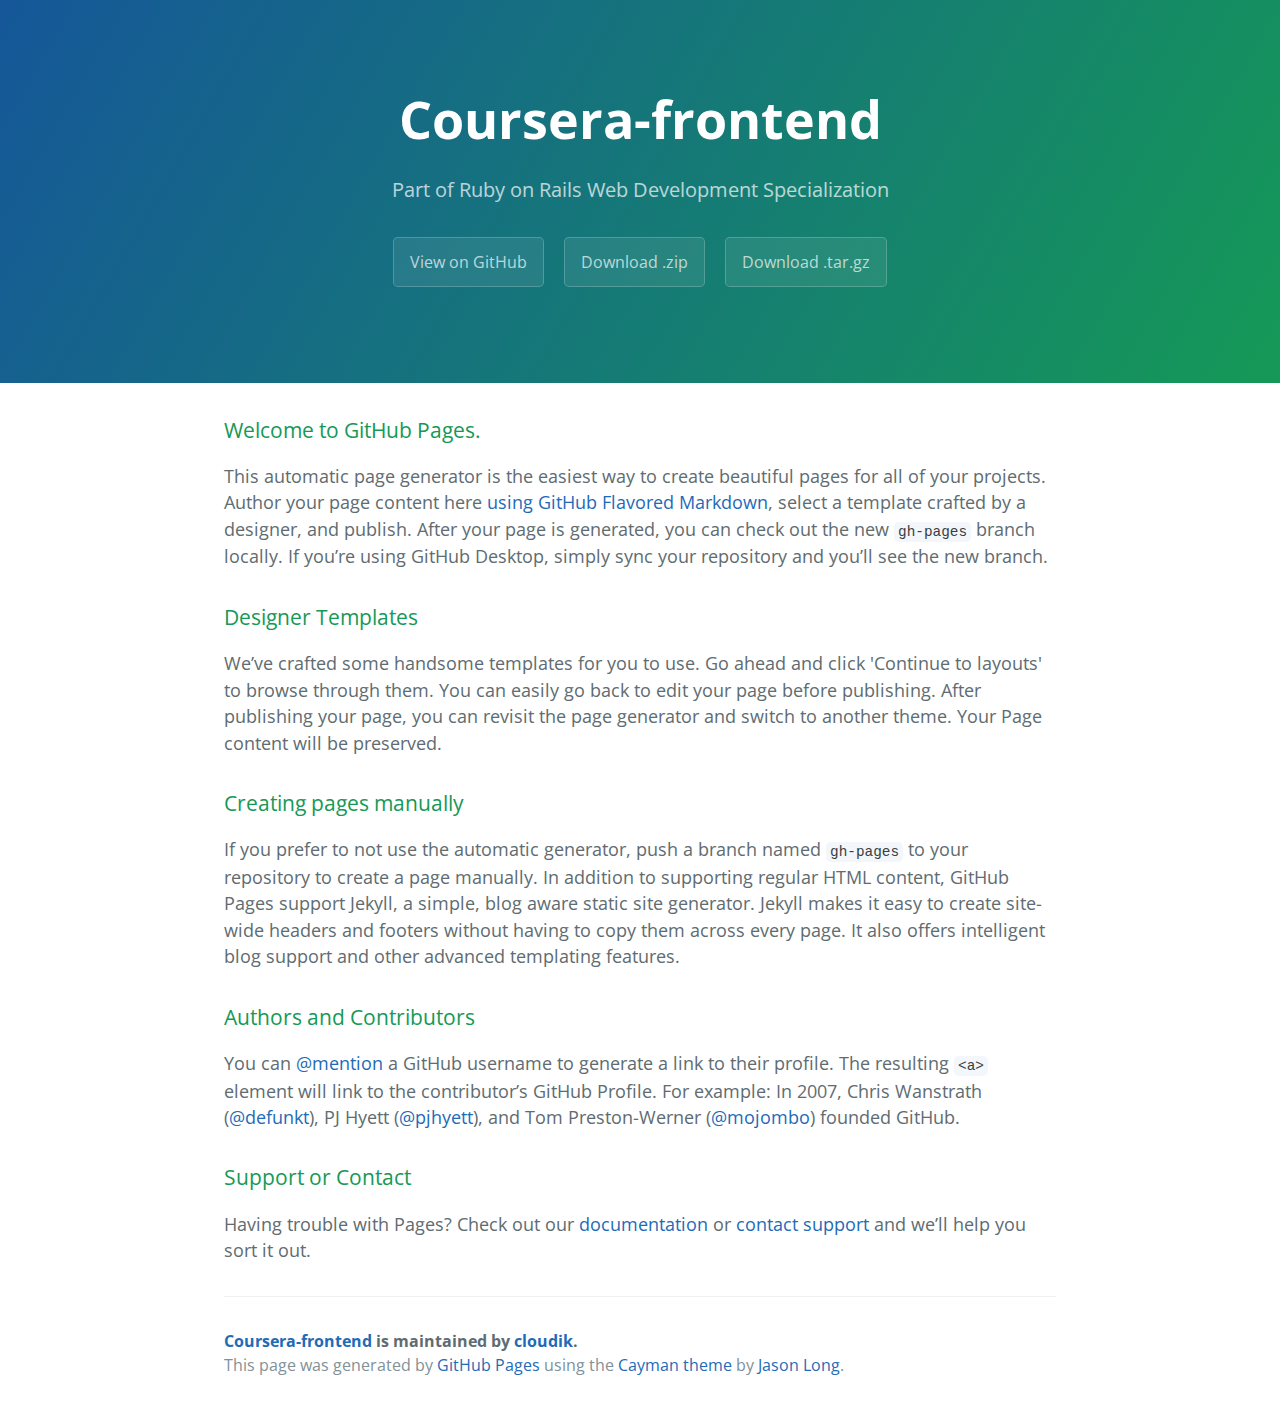
<file: index.html>
<!DOCTYPE html>
<html lang="en-us">
  <head>
    <meta charset="UTF-8">
    <title>Coursera-frontend by cloudik</title>
    <meta name="viewport" content="width=device-width, initial-scale=1">
    <link rel="stylesheet" type="text/css" href="stylesheets/normalize.css" media="screen">
    <link href='https://fonts.googleapis.com/css?family=Open+Sans:400,700' rel='stylesheet' type='text/css'>
    <link rel="stylesheet" type="text/css" href="stylesheets/stylesheet.css" media="screen">
    <link rel="stylesheet" type="text/css" href="stylesheets/github-light.css" media="screen">
  </head>
  <body>
    <section class="page-header">
      <h1 class="project-name">Coursera-frontend</h1>
      <h2 class="project-tagline">Part of Ruby on Rails Web Development Specialization</h2>
      <a href="https://github.com/cloudik/coursera-frontend" class="btn">View on GitHub</a>
      <a href="https://github.com/cloudik/coursera-frontend/zipball/master" class="btn">Download .zip</a>
      <a href="https://github.com/cloudik/coursera-frontend/tarball/master" class="btn">Download .tar.gz</a>
    </section>

    <section class="main-content">
      <h3>
<a id="welcome-to-github-pages" class="anchor" href="#welcome-to-github-pages" aria-hidden="true"><span aria-hidden="true" class="octicon octicon-link"></span></a>Welcome to GitHub Pages.</h3>

<p>This automatic page generator is the easiest way to create beautiful pages for all of your projects. Author your page content here <a href="https://guides.github.com/features/mastering-markdown/">using GitHub Flavored Markdown</a>, select a template crafted by a designer, and publish. After your page is generated, you can check out the new <code>gh-pages</code> branch locally. If you’re using GitHub Desktop, simply sync your repository and you’ll see the new branch.</p>

<h3>
<a id="designer-templates" class="anchor" href="#designer-templates" aria-hidden="true"><span aria-hidden="true" class="octicon octicon-link"></span></a>Designer Templates</h3>

<p>We’ve crafted some handsome templates for you to use. Go ahead and click 'Continue to layouts' to browse through them. You can easily go back to edit your page before publishing. After publishing your page, you can revisit the page generator and switch to another theme. Your Page content will be preserved.</p>

<h3>
<a id="creating-pages-manually" class="anchor" href="#creating-pages-manually" aria-hidden="true"><span aria-hidden="true" class="octicon octicon-link"></span></a>Creating pages manually</h3>

<p>If you prefer to not use the automatic generator, push a branch named <code>gh-pages</code> to your repository to create a page manually. In addition to supporting regular HTML content, GitHub Pages support Jekyll, a simple, blog aware static site generator. Jekyll makes it easy to create site-wide headers and footers without having to copy them across every page. It also offers intelligent blog support and other advanced templating features.</p>

<h3>
<a id="authors-and-contributors" class="anchor" href="#authors-and-contributors" aria-hidden="true"><span aria-hidden="true" class="octicon octicon-link"></span></a>Authors and Contributors</h3>

<p>You can <a href="https://help.github.com/articles/basic-writing-and-formatting-syntax/#mentioning-users-and-teams" class="user-mention">@mention</a> a GitHub username to generate a link to their profile. The resulting <code>&lt;a&gt;</code> element will link to the contributor’s GitHub Profile. For example: In 2007, Chris Wanstrath (<a href="https://github.com/defunkt" class="user-mention">@defunkt</a>), PJ Hyett (<a href="https://github.com/pjhyett" class="user-mention">@pjhyett</a>), and Tom Preston-Werner (<a href="https://github.com/mojombo" class="user-mention">@mojombo</a>) founded GitHub.</p>

<h3>
<a id="support-or-contact" class="anchor" href="#support-or-contact" aria-hidden="true"><span aria-hidden="true" class="octicon octicon-link"></span></a>Support or Contact</h3>

<p>Having trouble with Pages? Check out our <a href="https://help.github.com/pages">documentation</a> or <a href="https://github.com/contact">contact support</a> and we’ll help you sort it out.</p>

      <footer class="site-footer">
        <span class="site-footer-owner"><a href="https://github.com/cloudik/coursera-frontend">Coursera-frontend</a> is maintained by <a href="https://github.com/cloudik">cloudik</a>.</span>

        <span class="site-footer-credits">This page was generated by <a href="https://pages.github.com">GitHub Pages</a> using the <a href="https://github.com/jasonlong/cayman-theme">Cayman theme</a> by <a href="https://twitter.com/jasonlong">Jason Long</a>.</span>
      </footer>

    </section>

  
  </body>
</html>
</file>
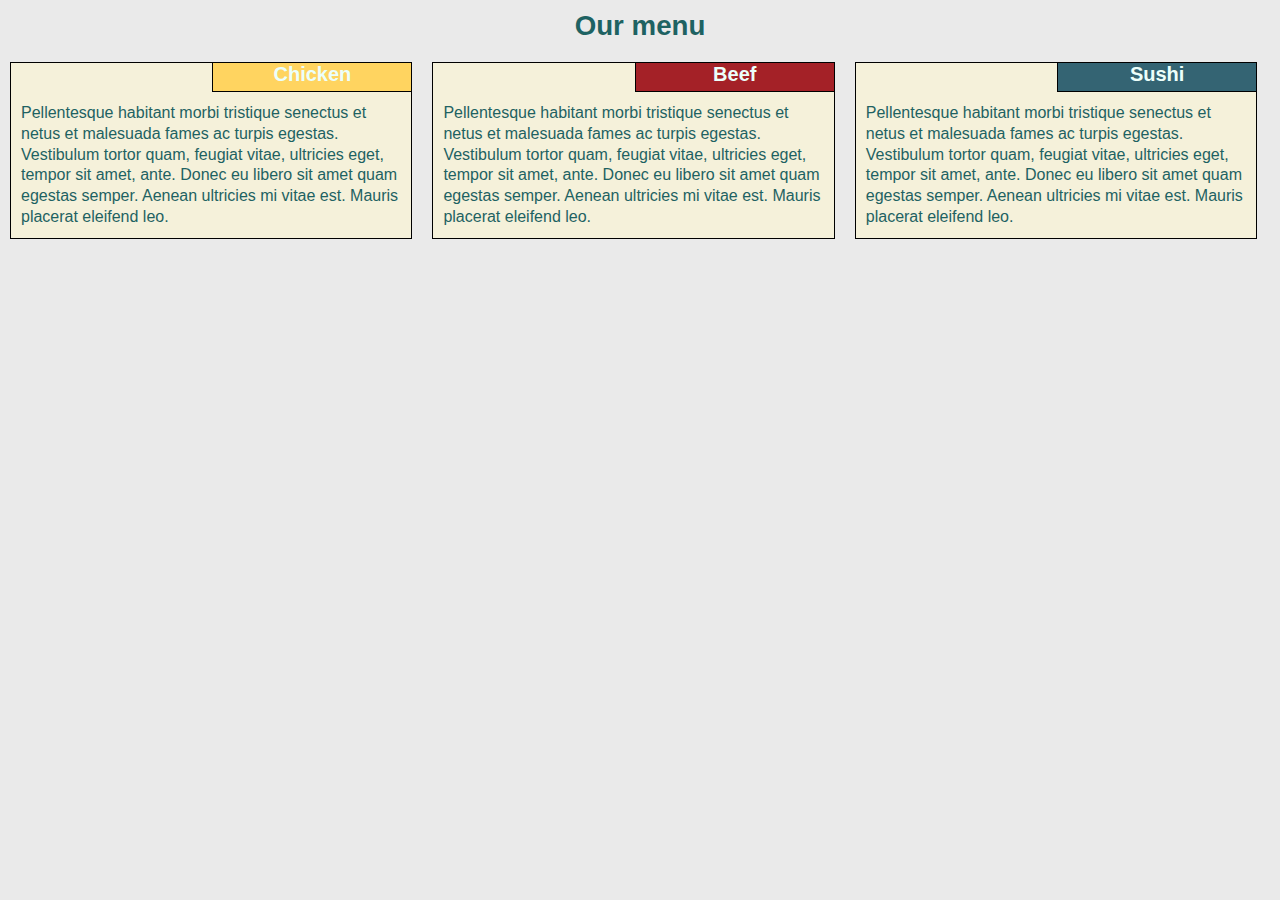
<file: mod2_solution/index.html>
<!DOCTYPE html>
<html>
<head>
	<title>Coursera menu</title>
	<link rel="stylesheet" href="css/style.css">
	<meta name="viewport" content="width=device-width, initial-scale=1">
</head>
<body>

<div class="container">
	<h1>Our menu</h1>
	<section>
		<div class="menu-item">
			<h2 id="chicken">Chicken</h2>
			<p>Pellentesque habitant morbi tristique senectus et netus et malesuada fames ac turpis egestas. Vestibulum tortor quam, feugiat vitae, ultricies eget, tempor sit amet, ante. Donec eu libero sit amet quam egestas semper. Aenean ultricies mi vitae est. Mauris placerat eleifend leo.</p>
		</div>
	</section>
	<section>
		<div class="menu-item">
			<h2 id="beef">Beef</h2>
			<p>Pellentesque habitant morbi tristique senectus et netus et malesuada fames ac turpis egestas. Vestibulum tortor quam, feugiat vitae, ultricies eget, tempor sit amet, ante. Donec eu libero sit amet quam egestas semper. Aenean ultricies mi vitae est. Mauris placerat eleifend leo.</p>
		</div>
	</section>
	<section>
		<div class="menu-item">
			<h2 id="sushi">Sushi</h2>
			<p>Pellentesque habitant morbi tristique senectus et netus et malesuada fames ac turpis egestas. Vestibulum tortor quam, feugiat vitae, ultricies eget, tempor sit amet, ante. Donec eu libero sit amet quam egestas semper. Aenean ultricies mi vitae est. Mauris placerat eleifend leo.</p>
		</div>
	</section>
</div>

</body>
</html>
</file>
<file: stylesheets/stylesheet.css>
* {
  box-sizing: border-box; }

body {
  padding: 0;
  margin: 0;
  font-family: "Open Sans", "Helvetica Neue", Helvetica, Arial, sans-serif;
  font-size: 16px;
  line-height: 1.5;
  color: #606c71; }

a {
  color: #1e6bb8;
  text-decoration: none; }
  a:hover {
    text-decoration: underline; }

.btn {
  display: inline-block;
  margin-bottom: 1rem;
  color: rgba(255, 255, 255, 0.7);
  background-color: rgba(255, 255, 255, 0.08);
  border-color: rgba(255, 255, 255, 0.2);
  border-style: solid;
  border-width: 1px;
  border-radius: 0.3rem;
  transition: color 0.2s, background-color 0.2s, border-color 0.2s; }
  .btn + .btn {
    margin-left: 1rem; }

.btn:hover {
  color: rgba(255, 255, 255, 0.8);
  text-decoration: none;
  background-color: rgba(255, 255, 255, 0.2);
  border-color: rgba(255, 255, 255, 0.3); }

@media screen and (min-width: 64em) {
  .btn {
    padding: 0.75rem 1rem; } }

@media screen and (min-width: 42em) and (max-width: 64em) {
  .btn {
    padding: 0.6rem 0.9rem;
    font-size: 0.9rem; } }

@media screen and (max-width: 42em) {
  .btn {
    display: block;
    width: 100%;
    padding: 0.75rem;
    font-size: 0.9rem; }
    .btn + .btn {
      margin-top: 1rem;
      margin-left: 0; } }

.page-header {
  color: #fff;
  text-align: center;
  background-color: #159957;
  background-image: linear-gradient(120deg, #155799, #159957); }

@media screen and (min-width: 64em) {
  .page-header {
    padding: 5rem 6rem; } }

@media screen and (min-width: 42em) and (max-width: 64em) {
  .page-header {
    padding: 3rem 4rem; } }

@media screen and (max-width: 42em) {
  .page-header {
    padding: 2rem 1rem; } }

.project-name {
  margin-top: 0;
  margin-bottom: 0.1rem; }

@media screen and (min-width: 64em) {
  .project-name {
    font-size: 3.25rem; } }

@media screen and (min-width: 42em) and (max-width: 64em) {
  .project-name {
    font-size: 2.25rem; } }

@media screen and (max-width: 42em) {
  .project-name {
    font-size: 1.75rem; } }

.project-tagline {
  margin-bottom: 2rem;
  font-weight: normal;
  opacity: 0.7; }

@media screen and (min-width: 64em) {
  .project-tagline {
    font-size: 1.25rem; } }

@media screen and (min-width: 42em) and (max-width: 64em) {
  .project-tagline {
    font-size: 1.15rem; } }

@media screen and (max-width: 42em) {
  .project-tagline {
    font-size: 1rem; } }

.main-content :first-child {
  margin-top: 0; }
.main-content img {
  max-width: 100%; }
.main-content h1, .main-content h2, .main-content h3, .main-content h4, .main-content h5, .main-content h6 {
  margin-top: 2rem;
  margin-bottom: 1rem;
  font-weight: normal;
  color: #159957; }
.main-content p {
  margin-bottom: 1em; }
.main-content code {
  padding: 2px 4px;
  font-family: Consolas, "Liberation Mono", Menlo, Courier, monospace;
  font-size: 0.9rem;
  color: #383e41;
  background-color: #f3f6fa;
  border-radius: 0.3rem; }
.main-content pre {
  padding: 0.8rem;
  margin-top: 0;
  margin-bottom: 1rem;
  font: 1rem Consolas, "Liberation Mono", Menlo, Courier, monospace;
  color: #567482;
  word-wrap: normal;
  background-color: #f3f6fa;
  border: solid 1px #dce6f0;
  border-radius: 0.3rem; }
  .main-content pre > code {
    padding: 0;
    margin: 0;
    font-size: 0.9rem;
    color: #567482;
    word-break: normal;
    white-space: pre;
    background: transparent;
    border: 0; }
.main-content .highlight {
  margin-bottom: 1rem; }
  .main-content .highlight pre {
    margin-bottom: 0;
    word-break: normal; }
.main-content .highlight pre, .main-content pre {
  padding: 0.8rem;
  overflow: auto;
  font-size: 0.9rem;
  line-height: 1.45;
  border-radius: 0.3rem; }
.main-content pre code, .main-content pre tt {
  display: inline;
  max-width: initial;
  padding: 0;
  margin: 0;
  overflow: initial;
  line-height: inherit;
  word-wrap: normal;
  background-color: transparent;
  border: 0; }
  .main-content pre code:before, .main-content pre code:after, .main-content pre tt:before, .main-content pre tt:after {
    content: normal; }
.main-content ul, .main-content ol {
  margin-top: 0; }
.main-content blockquote {
  padding: 0 1rem;
  margin-left: 0;
  color: #819198;
  border-left: 0.3rem solid #dce6f0; }
  .main-content blockquote > :first-child {
    margin-top: 0; }
  .main-content blockquote > :last-child {
    margin-bottom: 0; }
.main-content table {
  display: block;
  width: 100%;
  overflow: auto;
  word-break: normal;
  word-break: keep-all; }
  .main-content table th {
    font-weight: bold; }
  .main-content table th, .main-content table td {
    padding: 0.5rem 1rem;
    border: 1px solid #e9ebec; }
.main-content dl {
  padding: 0; }
  .main-content dl dt {
    padding: 0;
    margin-top: 1rem;
    font-size: 1rem;
    font-weight: bold; }
  .main-content dl dd {
    padding: 0;
    margin-bottom: 1rem; }
.main-content hr {
  height: 2px;
  padding: 0;
  margin: 1rem 0;
  background-color: #eff0f1;
  border: 0; }

@media screen and (min-width: 64em) {
  .main-content {
    max-width: 64rem;
    padding: 2rem 6rem;
    margin: 0 auto;
    font-size: 1.1rem; } }

@media screen and (min-width: 42em) and (max-width: 64em) {
  .main-content {
    padding: 2rem 4rem;
    font-size: 1.1rem; } }

@media screen and (max-width: 42em) {
  .main-content {
    padding: 2rem 1rem;
    font-size: 1rem; } }

.site-footer {
  padding-top: 2rem;
  margin-top: 2rem;
  border-top: solid 1px #eff0f1; }

.site-footer-owner {
  display: block;
  font-weight: bold; }

.site-footer-credits {
  color: #819198; }

@media screen and (min-width: 64em) {
  .site-footer {
    font-size: 1rem; } }

@media screen and (min-width: 42em) and (max-width: 64em) {
  .site-footer {
    font-size: 1rem; } }

@media screen and (max-width: 42em) {
  .site-footer {
    font-size: 0.9rem; } }
</file>
<file: stylesheets/github-light.css>
/*
   Copyright 2014 GitHub Inc.

   Licensed under the Apache License, Version 2.0 (the "License");
   you may not use this file except in compliance with the License.
   You may obtain a copy of the License at

       http://www.apache.org/licenses/LICENSE-2.0

   Unless required by applicable law or agreed to in writing, software
   distributed under the License is distributed on an "AS IS" BASIS,
   WITHOUT WARRANTIES OR CONDITIONS OF ANY KIND, either express or implied.
   See the License for the specific language governing permissions and
   limitations under the License.

*/

.pl-c /* comment */ {
  color: #969896;
}

.pl-c1      /* constant, markup.raw, meta.diff.header, meta.module-reference, meta.property-name, support, support.constant, support.variable, variable.other.constant */,
.pl-s .pl-v /* string variable */ {
  color: #0086b3;
}

.pl-e  /* entity */,
.pl-en /* entity.name */ {
  color: #795da3;
}

.pl-s .pl-s1 /* string source */,
.pl-smi      /* storage.modifier.import, storage.modifier.package, storage.type.java, variable.other, variable.parameter.function */ {
  color: #333;
}

.pl-ent /* entity.name.tag */ {
  color: #63a35c;
}

.pl-k /* keyword, storage, storage.type */ {
  color: #a71d5d;
}

.pl-pds              /* punctuation.definition.string, string.regexp.character-class */,
.pl-s                /* string */,
.pl-s .pl-pse .pl-s1 /* string punctuation.section.embedded source */,
.pl-sr               /* string.regexp */,
.pl-sr .pl-cce       /* string.regexp constant.character.escape */,
.pl-sr .pl-sra       /* string.regexp string.regexp.arbitrary-repitition */,
.pl-sr .pl-sre       /* string.regexp source.ruby.embedded */ {
  color: #183691;
}

.pl-v /* variable */ {
  color: #ed6a43;
}

.pl-id /* invalid.deprecated */ {
  color: #b52a1d;
}

.pl-ii /* invalid.illegal */ {
  background-color: #b52a1d;
  color: #f8f8f8;
}

.pl-sr .pl-cce /* string.regexp constant.character.escape */ {
  color: #63a35c;
  font-weight: bold;
}

.pl-ml /* markup.list */ {
  color: #693a17;
}

.pl-mh        /* markup.heading */,
.pl-mh .pl-en /* markup.heading entity.name */,
.pl-ms        /* meta.separator */ {
  color: #1d3e81;
  font-weight: bold;
}

.pl-mq /* markup.quote */ {
  color: #008080;
}

.pl-mi /* markup.italic */ {
  color: #333;
  font-style: italic;
}

.pl-mb /* markup.bold */ {
  color: #333;
  font-weight: bold;
}

.pl-md /* markup.deleted, meta.diff.header.from-file */ {
  background-color: #ffecec;
  color: #bd2c00;
}

.pl-mi1 /* markup.inserted, meta.diff.header.to-file */ {
  background-color: #eaffea;
  color: #55a532;
}

.pl-mdr /* meta.diff.range */ {
  color: #795da3;
  font-weight: bold;
}

.pl-mo /* meta.output */ {
  color: #1d3e81;
}
</file>
<file: mod2_solution/css/style.css>
* {
	margin: 0;
	padding: 0;
	box-sizing: border-box;
}

body {
	background-color: #EAEAEA;
	margin: 0 auto;
	font-family: Arial, sans-serif;
	color: #1E6262;
}

h1 {
	text-align: center;
	margin: 10px;
	font-size: 1.73em;
}

section { 
	width: 33%; 
	float: left;
	
}

.menu-item {
	border: 1px solid #000;
	margin: 10px;
	background-color: #F5F1DA;
	position: relative;
}

section h2 {
	width: 200px;
	border: 1px solid #000;
	text-align: center;
	height: 30px;
/*	float: right;*/
	background-color: #29D2E4;
	color: #ECFFFB;
	font-size: 1.25em;
	position: absolute;
	top: -1px;
	right: -1px;
}

#chicken {
	background-color: #FFD460;
}

#beef {
	background-color: #A42127;
}

#sushi {
	background-color: #346473;
}

section p {
	clear: both;
	padding: 40px 10px 10px 10px;
	line-height: 1.3em;
}



@media (min-width: 992px) {

}

@media (min-width: 768px) and (max-width: 991px) {
	section {
		width: 50%;
	}

	.container section:last-of-type  {
    	width: 100%;
	}
}

@media (max-width: 767px) {

	.container > section {
		width: 100%;
	}
}
</file>
